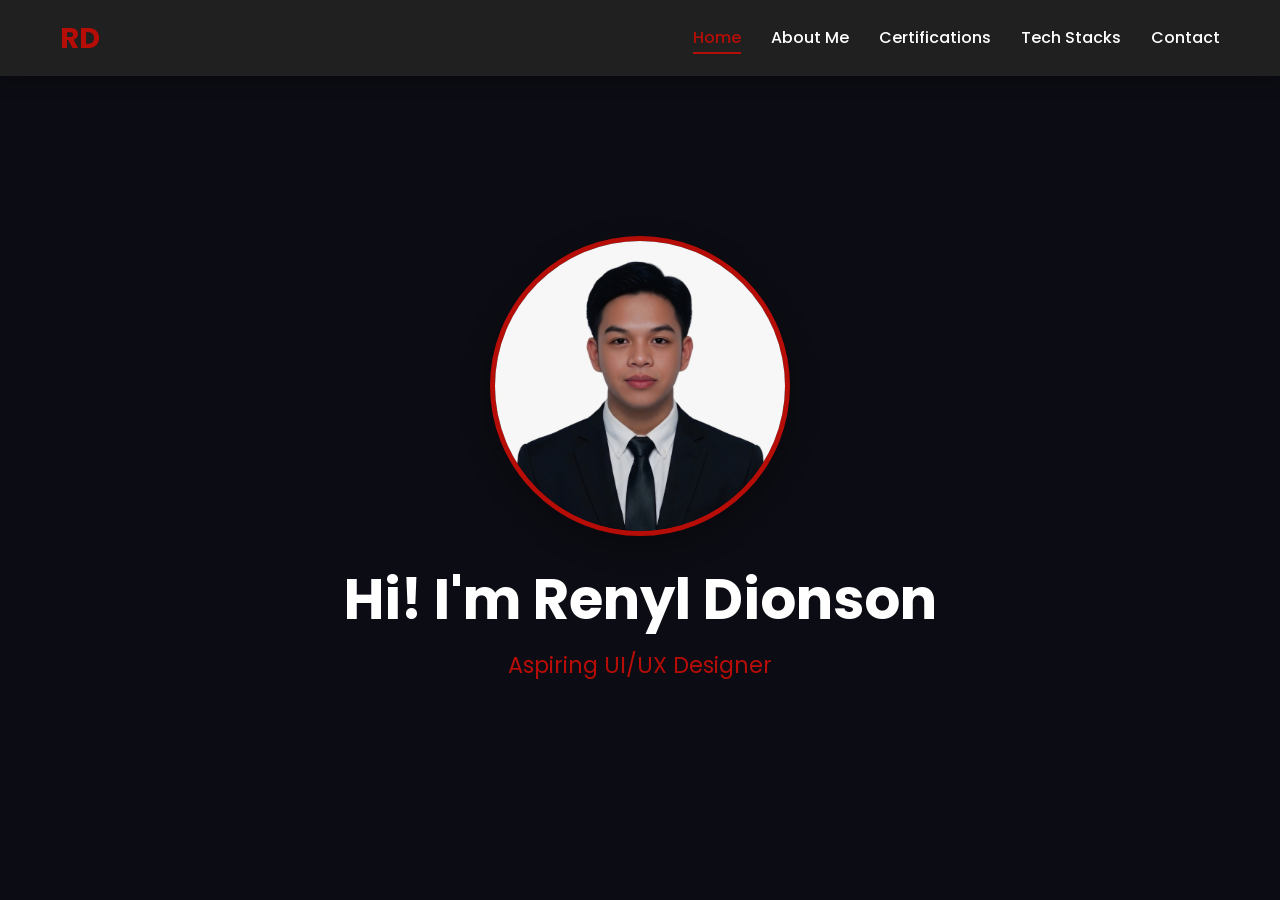
<file: index.html>
<!DOCTYPE html>
<html lang="en">
<head>
    <meta charset="UTF-8">
    <meta name="viewport" content="width=device-width, initial-scale=1.0">
    <title>Home | Renyl Dionson</title>
    <link rel="stylesheet" href="style.css">
    <link rel="preconnect" href="https://fonts.googleapis.com">
    <link rel="preconnect" href="https://fonts.gstatic.com" crossorigin>
    <link href="https://fonts.googleapis.com/css2?family=Poppins:wght@300;400;500;600;700&display=swap" rel="stylesheet">
    <link rel="stylesheet" href="https://cdnjs.cloudflare.com/ajax/libs/font-awesome/6.4.0/css/all.min.css">
</head>
<body>

    <nav class="navbar">
        <div class="nav-container">
            <a href="index.html" class="logo">RD</a>
            <button class="nav-toggle" aria-label="Toggle navigation">
                <span class="hamburger"></span>
            </button>
            <ul class="nav-menu">
                <li><a href="index.html" class="nav-link active">Home</a></li>
                <li><a href="about.html" class="nav-link">About Me</a></li>
                <li><a href="certification.html" class="nav-link">Certifications</a></li>
                <li><a href="techstacks.html" class="nav-link">Tech Stacks</a></li>
                <li><a href="contact.html" class="nav-link">Contact</a></li>
            </ul>
        </div>
    </nav>


    <section class="hero">
        <div class="hero-content">
            <div class="profile-image">
                <img src="images/image3.jpg" alt="Renyl Dionson - Professional Portrait">
            </div>
            <h1 class="hero-title">Hi! I'm <span class="highlight">Renyl Dionson</span></h1>
            <p class="hero-subtitle">Aspiring UI/UX Designer</p>
            </div>
        </div>
    </section>


    <script src="js/script.js"></script>
</body>
</html>
</file>
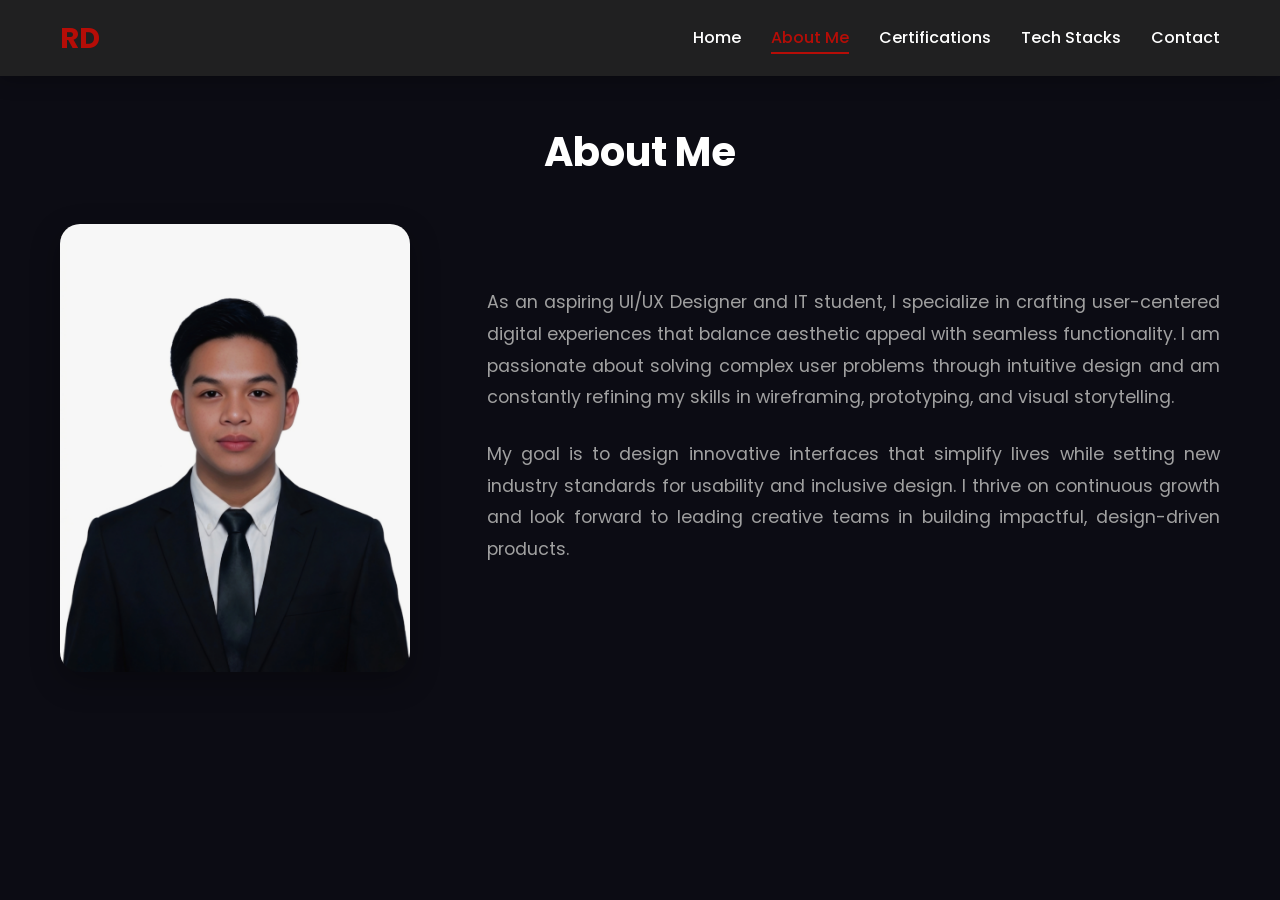
<file: about.html>
<!DOCTYPE html>
<html lang="en">
<head>
     <meta charset="UTF-8">
    <meta name="viewport" content="width=device-width, initial-scale=1.0">
    <title>About Me | Renyl Dionson</title>
    <link rel="stylesheet" href="style.css">
    <link rel="preconnect" href="https://fonts.googleapis.com">
    <link rel="preconnect" href="https://fonts.gstatic.com" crossorigin>
    <link href="https://fonts.googleapis.com/css2?family=Poppins:wght@300;400;500;600;700&display=swap" rel="stylesheet">
    <link rel="stylesheet" href="https://cdnjs.cloudflare.com/ajax/libs/font-awesome/6.4.0/css/all.min.css">
</head>
<body>
    <!-- Navigation -->
    <nav class="navbar">
        <div class="nav-container">
            <a href="index.html" class="logo">RD</a>
            <button class="nav-toggle" aria-label="Toggle navigation">
                <span class="hamburger"></span>
            </button>
            <ul class="nav-menu">
                <li><a href="index.html" class="nav-link">Home</a></li>
                <li><a href="about.html" class="nav-link active">About Me</a></li>
                <li><a href="certification.html" class="nav-link">Certifications</a></li>
                <li><a href="techstacks.html" class="nav-link">Tech Stacks</a></li>
                <li><a href="contact.html" class="nav-link">Contact</a></li>
            </ul>
        </div>
    </nav>


    <section class="about-section">
        <div class="container">
            <h1 class="section-title">About <span class="highlight">Me</span></h1>
            
            <div class="about-content">
                <div class="about-image">
                    <img src="images/image3.jpg" alt="Renyl Dionson">
                </div>
                
                <div class="about-text">
                    <p class="about-paragraph">
                        <br>
                        <br>
                        As an aspiring UI/UX Designer and IT student,
                        I specialize in crafting user-centered digital 
                        experiences that balance aesthetic appeal with
                        seamless functionality. I am passionate about
                        solving complex user problems through intuitive
                        design and am constantly refining my skills in wireframing,
                        prototyping, and visual storytelling.
                    </p>
                  
                    <p class="about-paragraph">
                        My goal is to design innovative interfaces that simplify lives 
                        while setting new industry standards for usability and inclusive design.
                        I thrive on continuous growth and look forward to leading creative teams 
                        in building impactful, design-driven products.
                    </p>
                </div>
            </div>
        </div>
    </section>
    <script src="js/script.js"></script>
</body>
</html>
</file>
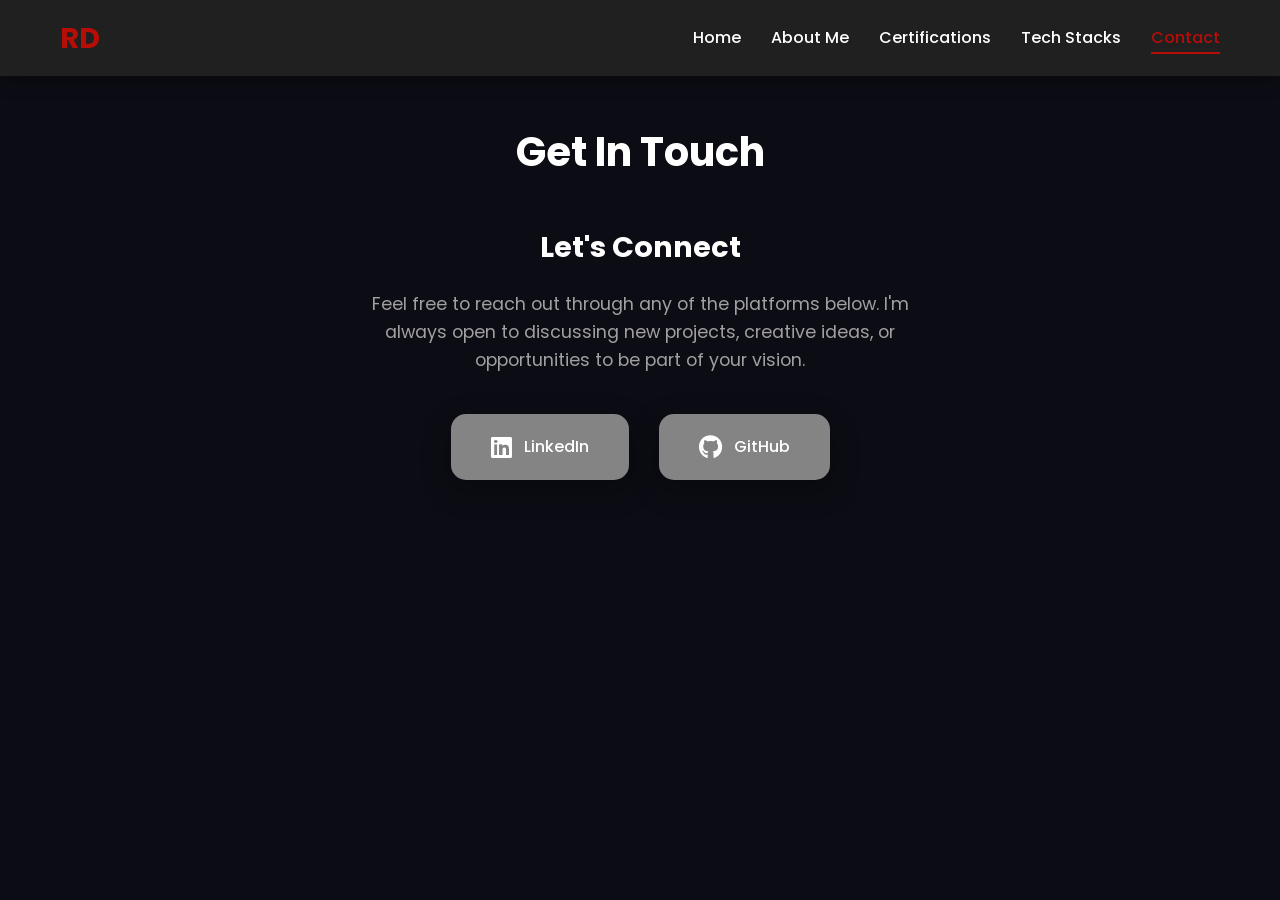
<file: contact.html>
<!DOCTYPE html>
<html lang="en">
<head>
    <meta charset="UTF-8">
    <meta name="viewport" content="width=device-width, initial-scale=1.0">
    <title>Contact | Renyl Dionson</title>
    <link rel="stylesheet" href="style.css">
    <link rel="preconnect" href="https://fonts.googleapis.com">
    <link rel="preconnect" href="https://fonts.gstatic.com" crossorigin>
    <link href="https://fonts.googleapis.com/css2?family=Poppins:wght@300;400;500;600;700&display=swap" rel="stylesheet">
    <link rel="stylesheet" href="https://cdnjs.cloudflare.com/ajax/libs/font-awesome/6.4.0/css/all.min.css">
</head>
<body>
    <nav class="navbar">
        <div class="nav-container">
            <a href="index.html" class="logo">RD</a>
            <button class="nav-toggle" aria-label="Toggle navigation">
                <span class="hamburger"></span>
            </button>
            <ul class="nav-menu">
                <li><a href="index.html" class="nav-link">Home</a></li>
                <li><a href="about.html" class="nav-link">About Me</a></li>
                <li><a href="certification.html" class="nav-link">Certifications</a></li>
                <li><a href="techstacks.html" class="nav-link">Tech Stacks</a></li>
                <li><a href="contact.html" class="nav-link active">Contact</a></li>
            </ul>
        </div>
    </nav>

    <section class="contact-section">
        <div class="container">
            <h1 class="section-title">Get In <span class="highlight">Touch</span></h1>

            <div class="contact-content">
                <div class="contact-info">
                    <h2>Let's Connect</h2>
                    <p>Feel free to reach out through any of the platforms below. I'm always open to discussing new projects, creative ideas, or opportunities to be part of your vision.</p>

                    <div class="contact-links">
                        <a href="https://www.linkedin.com/in/renyl-dionson" target="_blank" rel="noopener noreferrer" class="contact-link linkedin">
                            <i class="fab fa-linkedin"></i>
                            <span>LinkedIn</span>
                        </a>
                        <a href="https://github.com/renyldionson09" target="_blank" rel="noopener noreferrer" class="contact-link github">
                            <i class="fab fa-github"></i>
                            <span>GitHub</span>
                        </a>
                    </div>
                </div>
            </div>
        </div>
    </section>
    <script src="js/script.js"></script>
</body>
</html>
</file>
<file: style.css>
:root {
    --bg-primary: #0c0c14;
    --bg-secondary: #020305;
    --bg-card: #0f3460;
    --text-primary: #ffffff;
    --text-secondary: #a0a0a0;
    --accent: #b60d07;
    --accent-hover: #b21515;
    --gradient: linear-gradient(135deg, var(--accent) 0%, #ff6b6b 100%);
    --shadow: 0 10px 30px rgba(0, 0, 0, 0.3);
    --transition: all 0.3s ease;
}

* {
    margin: 0;
    padding: 0;
    box-sizing: border-box;
}

html {
    scroll-behavior: smooth;
}

body {
    font-family: 'Poppins', sans-serif;
    background-color: var(--bg-primary);
    color: var(--text-primary);
    line-height: 1.6;
    min-height: 100vh;
}

.container {
    max-width: 1200px;
    margin: 0 auto;
    padding: 0 20px;
}


.navbar {
    position: fixed;
    top: 0;
    left: 0;
    right: 0;
    background: rgba(34, 34, 34, 0.95);
    backdrop-filter: blur(10px);
    z-index: 1000;
    padding: 15px 0;
    box-shadow: 0 2px 20px rgba(0, 0, 0, 0.3);
}

.nav-container {
    max-width: 1200px;
    margin: 0 auto;
    padding: 0 20px;
    display: flex;
    justify-content: space-between;
    align-items: center;
}

.logo {
    font-size: 1.8rem;
    font-weight: 700;
    color: var(--accent);
    text-decoration: none;
    transition: var(--transition);
}

.logo:hover {
    color: var(--gradient);
    transform: scale(1.05);
}

.nav-menu {
    display: flex;
    list-style: none;
    gap: 30px;
}

.nav-link {
    color: var(--text-primary);
    text-decoration: none;
    font-weight: 500;
    font-size: 1rem;
    position: relative;
    transition: var(--transition);
    padding: 5px 0;
}

.nav-link::after {
    content: '';
    position: absolute;
    bottom: 0;
    left: 0;
    width: 0;
    height: 2px;
    background: var(--accent);
    transition: var(--transition);
}

.nav-link:hover::after,
.nav-link.active::after {
    width: 100%;
}

.nav-link:hover,
.nav-link.active {
    color: var(--accent);
}


.nav-toggle {
    display: none;
    background: none;
    border: none;
    cursor: pointer;
    padding: 10px;
}

.hamburger {
    display: block;
    width: 25px;
    height: 3px;
    background: var(--text-primary);
    position: relative;
    transition: var(--transition);
}

.hamburger::before,
.hamburger::after {
    content: '';
    position: absolute;
    width: 25px;
    height: 3px;
    background: var(--text-primary);
    transition: var(--transition);
}

.hamburger::before {
    top: -8px;
}

.hamburger::after {
    top: 8px;
}


.hero {
    min-height: 100vh;
    display: flex;
    align-items: center;
    justify-content: center;
    text-align: center;
    padding: 100px 20px 50px;
    background: var(--bg-primary);
}

.hero-content {
    max-width: 800px;
}

.profile-image {
    width: 280px;
    height: 280px;
    margin: 0 auto 30px;
    border-radius: 50%;
    overflow: hidden;
    border: 5px solid var(--accent);
    box-shadow: var(--shadow);
    transition: var(--transition);
}

.profile-image:hover {
    transform: scale(1.05);
    box-shadow: 0 15px 40px rgba(233, 69, 96, 0.3);
}

.profile-image img {
    width: 100%;
    height: 100%;
    object-fit: cover;
}

.hero-title {
    font-size: 3rem;
    font-weight: 700;
    margin-bottom: 15px;
    line-height: 1.2;
}

.highlight {
    color: var(--accent);
}

.hero-subtitle {
    font-size: 1.4rem;
    color: var(--accent);
    margin-bottom: 30px;
    font-weight: 400;
}

.hero-buttons {
    display: flex;
    gap: 20px;
    justify-content: center;
    flex-wrap: wrap;
}


.btn {
    display: inline-block;
    padding: 14px 35px;
    border-radius: 50px;
    text-decoration: none;
    font-weight: 600;
    font-size: 1rem;
    transition: var(--transition);
    cursor: pointer;
    border: none;
}

.btn-primary {
    background: var(--gradient);
    color: var(--text-primary);
    box-shadow: 0 5px 20px rgba(233, 69, 96, 0.4);
}

.btn-primary:hover {
    transform: translateY(-3px);
    box-shadow: 0 8px 25px rgba(233, 69, 96, 0.5);
}

.btn-secondary {
    background: transparent;
    color: var(--text-primary);
    border: 2px solid var(--accent);
}

.btn-secondary:hover {
    background: var(--accent);
    transform: translateY(-3px);
}


.section-title {
    font-size: 2.5rem;
    text-align: center;
    margin-bottom: 50px;
    font-weight: 700;
}

.about-section,
.certifications-section,
.techstack-section,
.contact-section {
    min-height: 100vh;
    padding: 120px 20px 80px;
}


.about-content {
    display: grid;
    grid-template-columns: 1fr 2fr;
    gap: 60px;
    align-items: start;
}

.about-image {
    width: 100%;
    max-width: 350px;
    border-radius: 20px;
    overflow: hidden;
    box-shadow: var(--shadow);
}

.about-image img {
    width: 100%;
    height: auto;
    display: block;
}

.about-text {
    display: flex;
    flex-direction: column;
    gap: 25px;
}

.about-paragraph {
    font-size: 1.1rem;
    color: var(--text-secondary);
    line-height: 1.8;
    text-align: justify;
}


.certifications-section {
    padding: 60px 20px;
    background-color: var(--bg-secondary);
    color: var(--text-primary);
    text-align: center;
}

.section-title {
    font-size: 2.5rem;
    margin-bottom: 40px;
}

.highlight {
    color: var(---text-primary);
}

.certifications-grid {
    display: grid;
    grid-template-columns: repeat(auto-fit, minmax(300px, 1fr));
    gap: 10px;
}

.certification-card {
    background-color: var(--bg-card);
    padding: 12px 15px;
    border-radius: 15px;
    box-shadow: var(--shadow);
    transition: all 0.4s cubic-bezier(0.175, 0.885, 0.32, 1.275);
    cursor: pointer;
    border: 1px solid transparent;
    max-height: 400px;
}


.certification-card:hover {
    transform: translateY(-10px) scale(1.03); 
    box-shadow: 0 15px 30px rgba(0, 212, 255, 0.2); 
}

.cert-image {
    width: 80%;
    max-width: 45 0px;
    height: 250px;
    display: block;     
    margin: 0 auto 15px auto;
    border-radius: 10px;
    margin-bottom: 15px;
}

.cert-title {
     display: inline-block;
     background-color: #1C4D8D;
     color: #ffffff;
     padding: 10px 20px;
     border-radius: 8px;
     text-decoration: none;
     transition: background-color 0.3s ease;
}


.cert-description {
    font-size: 1rem;
    color: var(--text-secondary);
}


.cert-image {
    cursor: pointer;
    transition: transform 0.3s ease;
}

.cert-image:hover {
    transform: scale(1.05); 
}

.modal {
    display: none; 
    position: fixed;
    top: 0;
    left: 0;
    width: 100%;
    height: 100%;
    background-color: rgba(0, 0, 0, 0.5);
    z-index: 100000t;
    justify-content: center;
    align-items: center;
    flex-direction: column;
}

.modal.active {
    display: flex;
}

.modal-content {
    max-width: 90%;
    max-height: 80vh;
    border: 2px solid #fff;
    border-radius: 10px;
    object-fit: contain;
}

.modal-close {
    position: absolute;
    top: 20px;
    right: 30px;
    color: white;
    font-size: 50px;
    cursor: pointer;
}


.tech-categories {
    display: flex;
    flex-direction: column;
    gap: 50px;
}

.tech-category {
    background: var(--bg-secondary);
    padding: 40px;
    border-radius: 20px;
    box-shadow: var(--shadow);
}

.category-title {
    font-size: 1.5rem;
    color: var(--accent);
    margin-bottom: 30px;
    padding-bottom: 15px;
    border-bottom: 2px solid var(--bg-card);
}

.tech-grid {
    display: grid;
    grid-template-columns: repeat(auto-fit, minmax(300px, 1fr));
    gap: 25px;
}

.tech-item {
    display: flex;
    flex-direction: column;
    align-items: center;
    gap: 12px;
    padding: 20px;
    background: var(--bg-card);
    border-radius: 15px;
    transition: var(--transition);
}

.tech-item:hover {
    transform: translateY(-5px);
    background: rgba(3, 3, 3, 0.1);
}

.tech-item img {
    width: 60px;
    height: 60px;
    object-fit: contain;
}

.tech-item span {
    font-size: 0.9rem;
    color: var(--text-secondary);
    text-align: center;
}


.contact-content {
    max-width: 600px;
    margin: 0 auto;
    text-align: center;
}

.contact-info h2 {
    font-size: 1.8rem;
    margin-bottom: 20px;
}

.contact-info p {
    color: var(--text-secondary);
    margin-bottom: 40px;
    font-size: 1.1rem;
}

.contact-links {
    display: flex;
    justify-content: center;
    gap: 30px;
    flex-wrap: wrap;
}

.contact-link {
    display: flex;
    align-items: center;
    gap: 12px;
    padding: 20px 40px;
    background: rgb(133, 132, 132);
    border-radius: 15px;
    text-decoration: none;
    color: var(--text-primary);
    font-weight: 500;
    transition: var(--transition);
    box-shadow: var(--shadow);
}

.contact-link:hover {
    background: var(--bg-card);
    transform: translateY(-5px);
}

.contact-link i {
    font-size: 1.5rem;
}


@media (max-width: 768px) {
    .nav-toggle {
        display: block;
    }

    .nav-menu {
        position: fixed;
        top: 70px;
        left: -100%;
        width: 100%;
        height: calc(100vh - 70px);
        flex-direction: column;
        background: var(--bg-primary);
        padding: 40px 20px;
        gap: 20px;
        transition: var(--transition);
        align-items: center;
    }

    .nav-menu.active {
        left: 0;
    }

    .nav-toggle.active .hamburger {
        background: transparent;
    }

    .nav-toggle.active .hamburger::before {
        transform: rotate(45deg);
        top: 0;
    }

    .nav-toggle.active .hamburger::after {
        transform: rotate(-45deg);
        top: 0;
    }

    .hero-title {
        font-size: 2.2rem;
    }

    .hero-subtitle {
        font-size: 1.1rem;
    }

    .profile-image {
        width: 220px;
        height: 220px;
    }

    .section-title {
        font-size: 2rem;
    }

    .about-content {
        grid-template-columns: 1fr;
        gap: 40px;
    }

    .about-image {
        max-width: 280px;
        margin: 0 auto;
    }

    .tech-category {
        padding: 25px;
    }

    .tech-item img {
        width: 50px;
        height: 50px;
    }
}

@media (max-width: 320px) {
    .hero-title {
        font-size: 1.8rem;
    }

    .hero-subtitle {
        font-size: 1rem;
    }

    .profile-image {
        width: 180px;
        height: 180px;
    }

    .hero-buttons {
        flex-direction: column;
        gap: 15px;
    }

    .btn {
        width: 100%;
        text-align: center;
    }

    .section-title {
        font-size: 1.6rem;
    }

    .certifications-grid {
        grid-template-columns: 1fr;
    }

    .tech-grid {
        grid-template-columns: repeat(2, 1fr);
    }

    .contact-link {
        width: 100%;
        justify-content: center;
    }
}

@media (min-width: 1024px) {
    .hero-title {
        font-size: 3.5rem;
    }

    .profile-image {
        width: 300px;
        height: 300px;
    }

    .certifications-grid {
        grid-template-columns: repeat(3, 1fr);
    }
}
</file>
